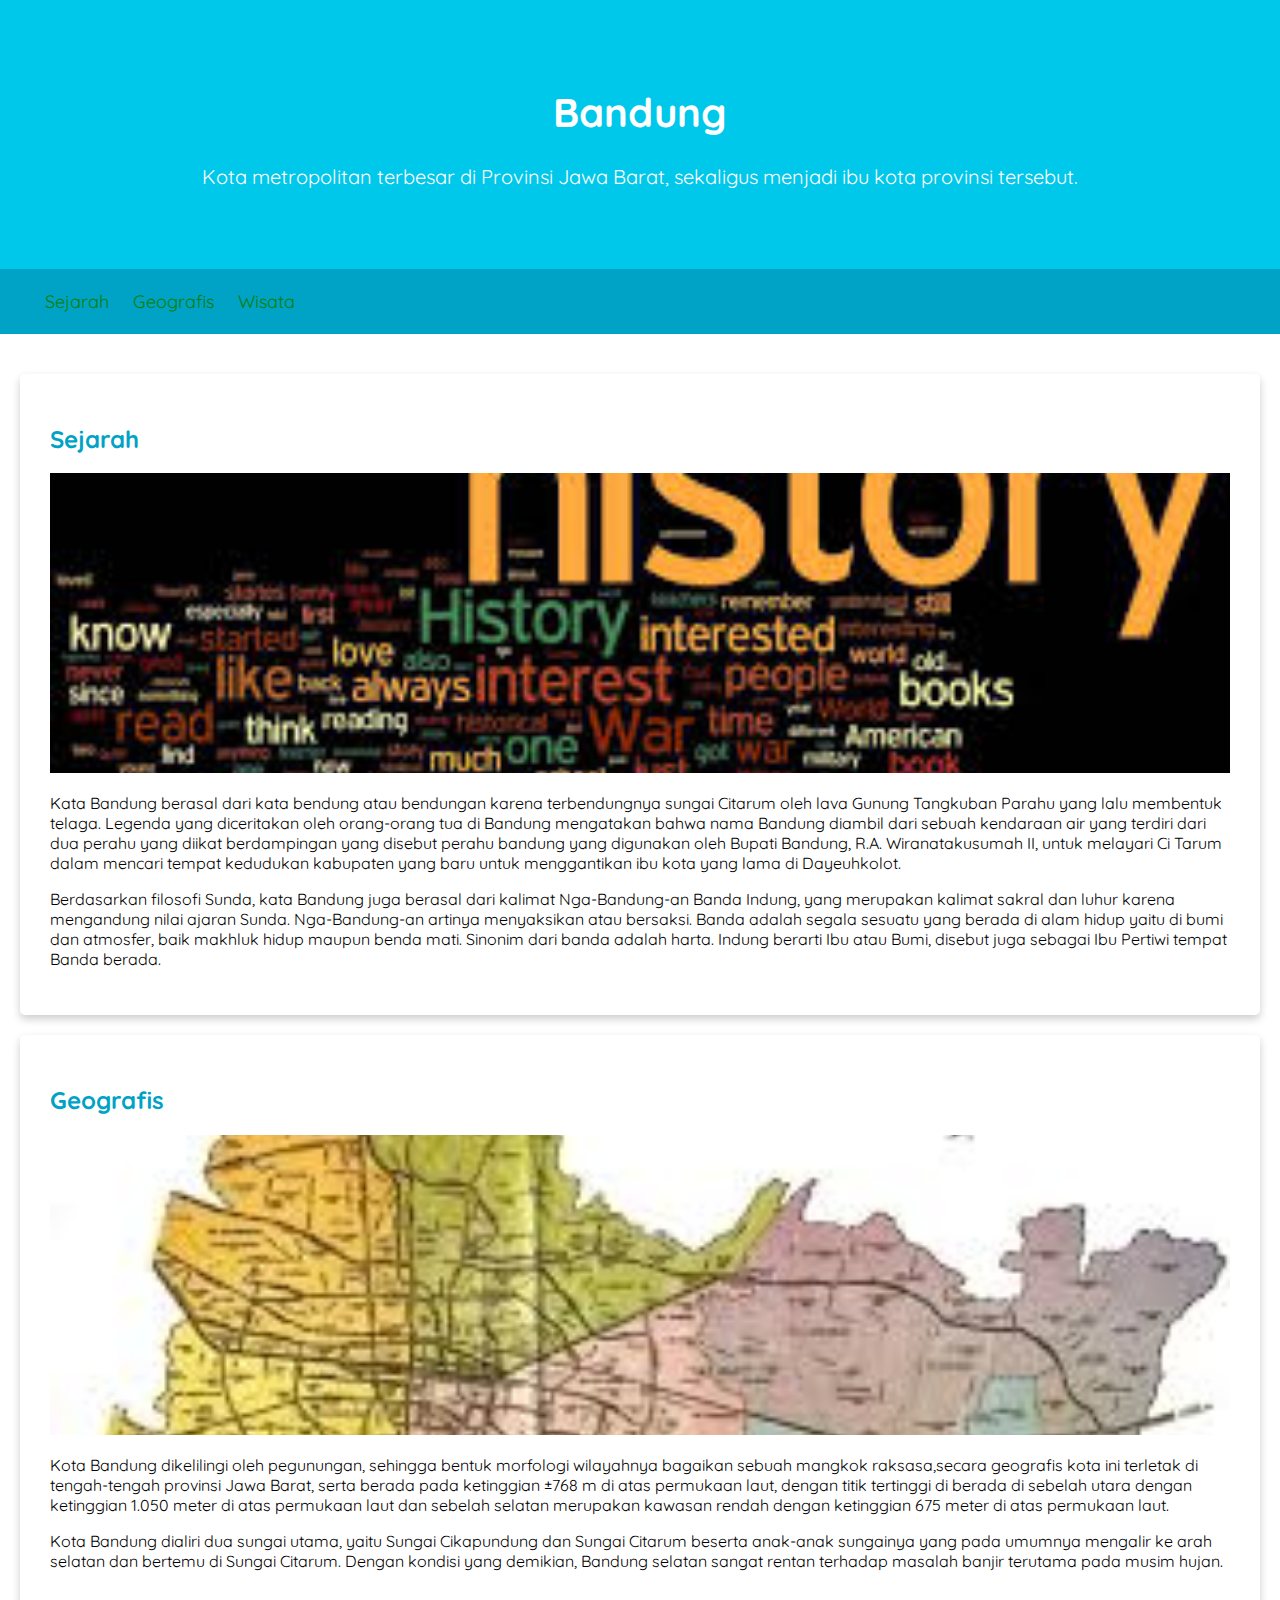
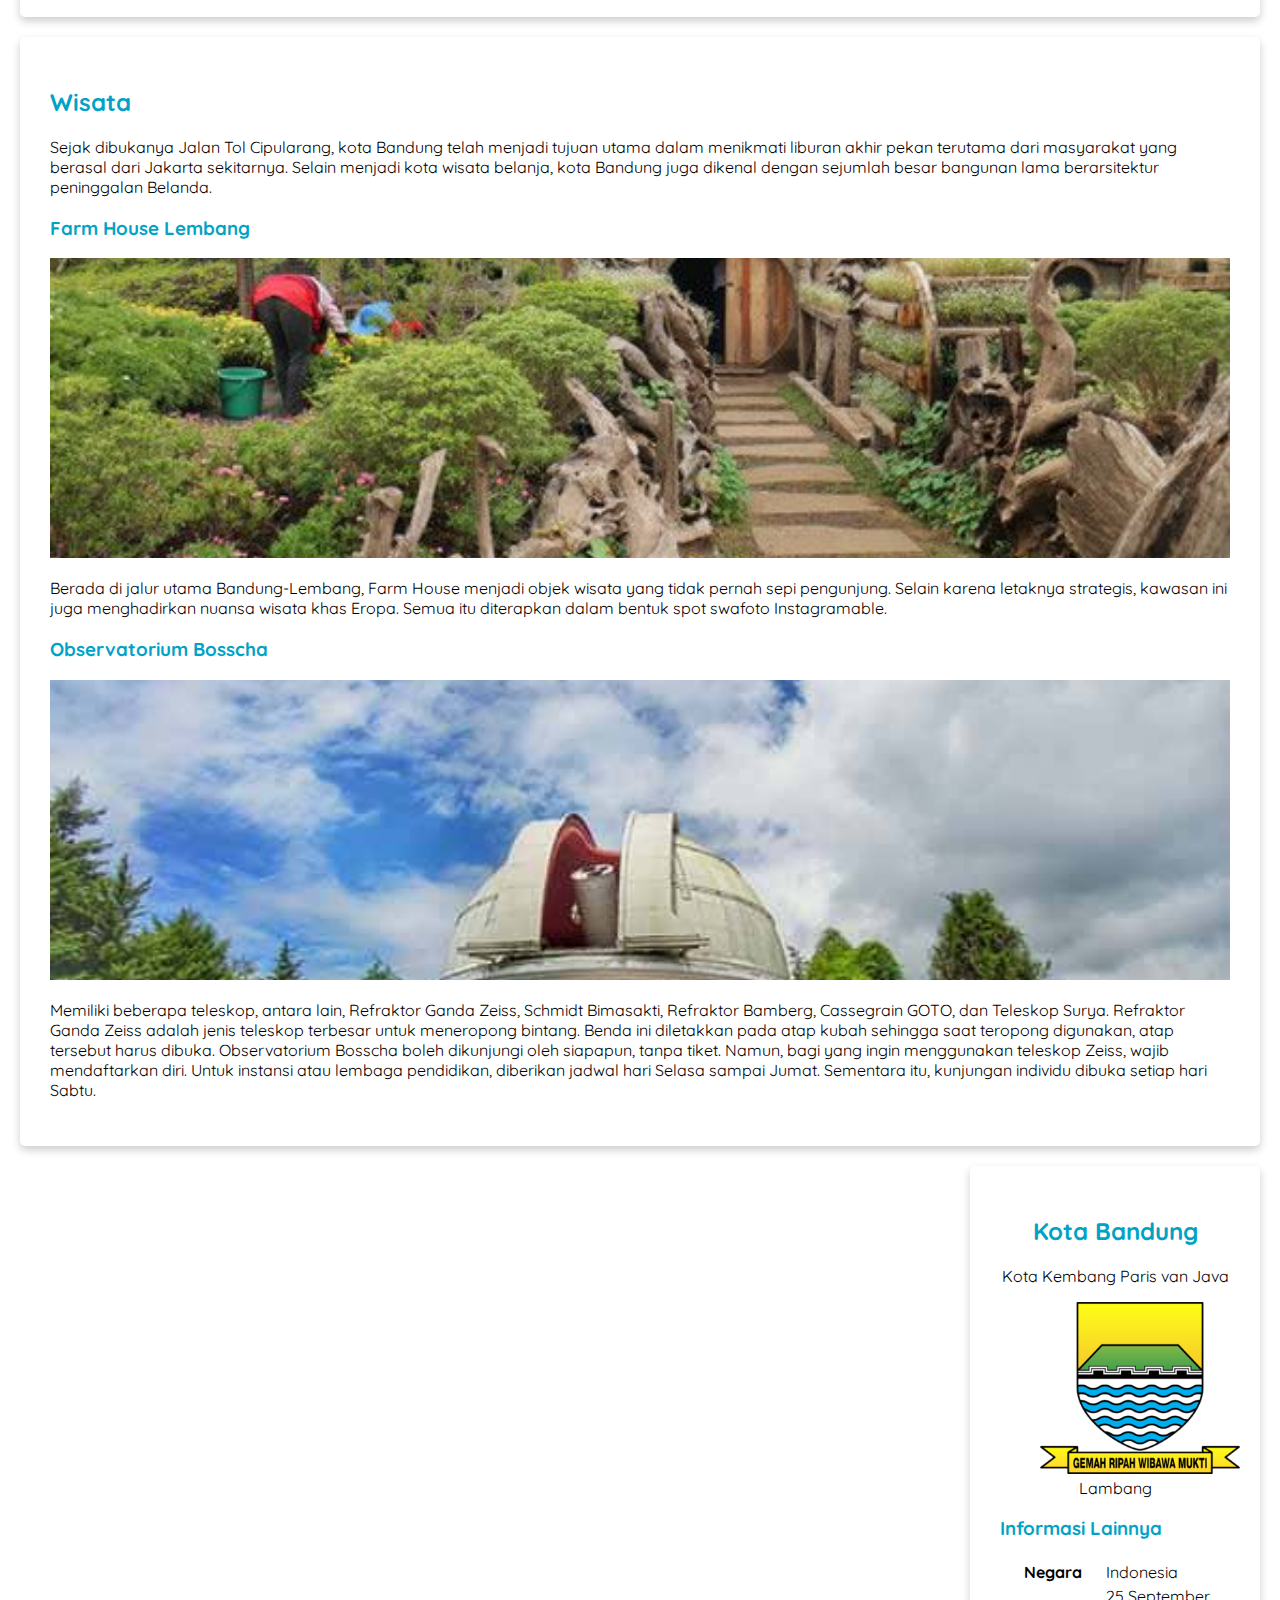
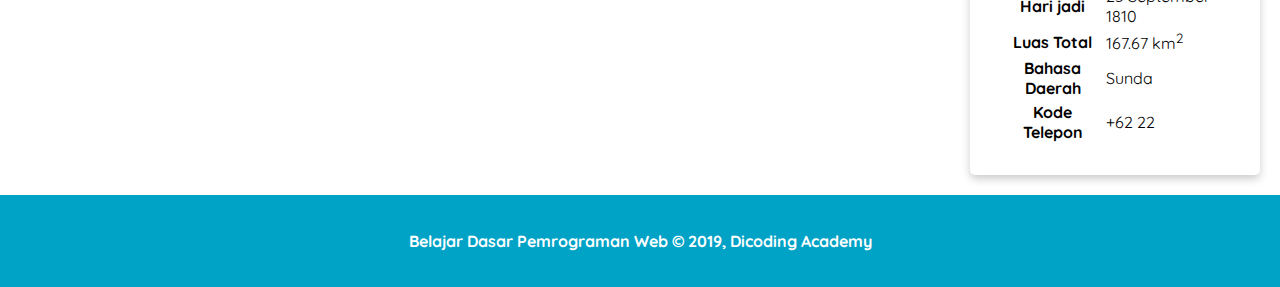
<file: index.html>
<!DOCTYPE html>
<html lang="en">
<head>
    <meta charset="UTF-8">
    <meta name="viewport" content="width=device-width, initial-scale=1.0">
    <!-- <link rel="stylesheet" href="https://stackpath.bootstrapcdn.com/bootstrap/4.3.1/css/bootstrap.min.css"> -->
    <link rel="stylesheet" href="assets/styles/style.css">
    <title>Index</title>
</head>
<body>

    <header>
        <div class="jumbotron">
            <h1>Bandung</h1>
            <p>Kota metropolitan terbesar di Provinsi Jawa Barat, sekaligus menjadi ibu kota provinsi tersebut.</p>
        </div>

        <nav>
            <ul>
                <li><a href="#sejarah">Sejarah</a></li>
                <li><a href="#geografis">Geografis</a></li>
                <li><a href="#wisata">Wisata</a></li>
            </ul>
        </nav>
        
    </header>


    <main>
        <div>
          <article class="card">
               <h2 id="sejarah">Sejarah</h2>
               <img src="assets/image/history.jpg" class="featured-image"  "sejarah">
               <p>Kata Bandung berasal dari kata bendung atau bendungan karena terbendungnya sungai Citarum oleh lava Gunung Tangkuban Parahu yang lalu membentuk telaga. Legenda yang diceritakan oleh orang-orang tua di Bandung mengatakan bahwa nama Bandung diambil dari sebuah kendaraan air yang terdiri dari dua perahu yang diikat berdampingan yang disebut perahu bandung yang digunakan oleh Bupati Bandung, R.A. Wiranatakusumah II, untuk melayari Ci Tarum dalam mencari tempat kedudukan kabupaten yang baru untuk menggantikan ibu kota yang lama di Dayeuhkolot. </p>
 
               <p>Berdasarkan filosofi Sunda, kata Bandung juga berasal dari kalimat Nga-Bandung-an Banda Indung, yang merupakan kalimat sakral dan luhur karena mengandung nilai ajaran Sunda. Nga-Bandung-an artinya menyaksikan atau bersaksi. Banda adalah segala sesuatu yang berada di alam hidup yaitu di bumi dan atmosfer, baik makhluk hidup maupun benda mati. Sinonim dari banda adalah harta. Indung berarti Ibu atau Bumi, disebut juga sebagai Ibu Pertiwi tempat Banda berada.</p>
           </article>
 
           <article class="card">
               <h2 id="geografis">Geografis</h2>
               <img src="assets/image/geografis.jpg" class="featured-image" alt="geografis">
               <p>Kota Bandung dikelilingi oleh pegunungan, sehingga bentuk morfologi wilayahnya bagaikan sebuah mangkok raksasa,secara geografis kota ini terletak di tengah-tengah provinsi Jawa Barat, serta berada pada ketinggian ±768 m di atas permukaan laut, dengan titik tertinggi di berada di sebelah utara dengan ketinggian 1.050 meter di atas permukaan laut dan sebelah selatan merupakan kawasan rendah dengan ketinggian 675 meter di atas permukaan laut.</p>
 
               <p>Kota Bandung dialiri dua sungai utama, yaitu Sungai Cikapundung dan Sungai Citarum beserta anak-anak sungainya yang pada umumnya mengalir ke arah selatan dan bertemu di Sungai Citarum. Dengan kondisi yang demikian, Bandung selatan sangat rentan terhadap masalah banjir terutama pada musim hujan.</p>
           </article>
 
           <article class="card">
               <h2 id="wisata">Wisata</h2>
               <p>Sejak dibukanya Jalan Tol Cipularang, kota Bandung telah menjadi tujuan utama dalam menikmati liburan akhir pekan terutama dari masyarakat yang berasal dari Jakarta sekitarnya. Selain menjadi kota wisata belanja, kota Bandung juga dikenal dengan sejumlah besar bangunan lama berarsitektur peninggalan Belanda.</p>
 
               <h3>Farm House Lembang</h3>
               <img src="assets/image/farm-house.jpg" class="featured-image" alt="farm house">
               <p>Berada di jalur utama Bandung-Lembang, Farm House menjadi objek wisata yang tidak pernah sepi pengunjung. Selain karena letaknya strategis, kawasan ini juga menghadirkan nuansa wisata khas Eropa. Semua itu diterapkan dalam bentuk spot swafoto Instagramable.</p>
 
               <h3>Observatorium Bosscha</h3>
               <img src="assets/image/bosscha.jpg" class="featured-image" alt="bosscha">
               <p>Memiliki beberapa teleskop, antara lain, Refraktor Ganda Zeiss, Schmidt Bimasakti, Refraktor Bamberg, Cassegrain GOTO, dan Teleskop Surya. Refraktor Ganda Zeiss adalah jenis teleskop terbesar untuk meneropong bintang. Benda ini diletakkan pada atap kubah sehingga saat teropong digunakan, atap tersebut harus dibuka. Observatorium Bosscha boleh dikunjungi oleh siapapun, tanpa tiket. Namun, bagi yang ingin menggunakan teleskop Zeiss, wajib mendaftarkan diri. Untuk instansi atau lembaga pendidikan, diberikan jadwal hari Selasa sampai Jumat. Sementara itu, kunjungan individu dibuka setiap hari Sabtu.</p>
           </article>
        </div>
  
        <aside>
            <article class="profile card">
                <header>
                    <h2>Kota Bandung</h2>
                    <p>Kota Kembang Paris van Java</p>
                    <figure>
                       <img src="assets/image/bandung-badge.png" class="profile">
                       <figcaption>Lambang</figcaption>
                     </figure>
                </header>
                <section>
                    <h3>Informasi Lainnya</h3>
                    <table>
                       <tr>
                          <th>Negara</th>
                          <td>Indonesia</td>
                       </tr>
                       <tr>
                          <th>Hari jadi</th>
                          <td>25 September 1810</td>
                       </tr>
                       <tr>
                          <th>Luas Total</th>
                          <td>167.67 km<sup>2</sup></td>
                       </tr>
                       <tr>
                          <th>Bahasa Daerah</th>
                          <td>Sunda</td>
                       </tr>
                          <tr>
                          <th>Kode Telepon</th>
                          <td>+62 22</td>
                       </tr>
                   </table>
                </section>
           </article>
        </aside>

    </main>    

<footer>
    <p>
        Belajar Dasar Pemrograman Web &#169; 2019, Dicoding Academy
    </p>
</footer>    
</body>
</html>
</file>
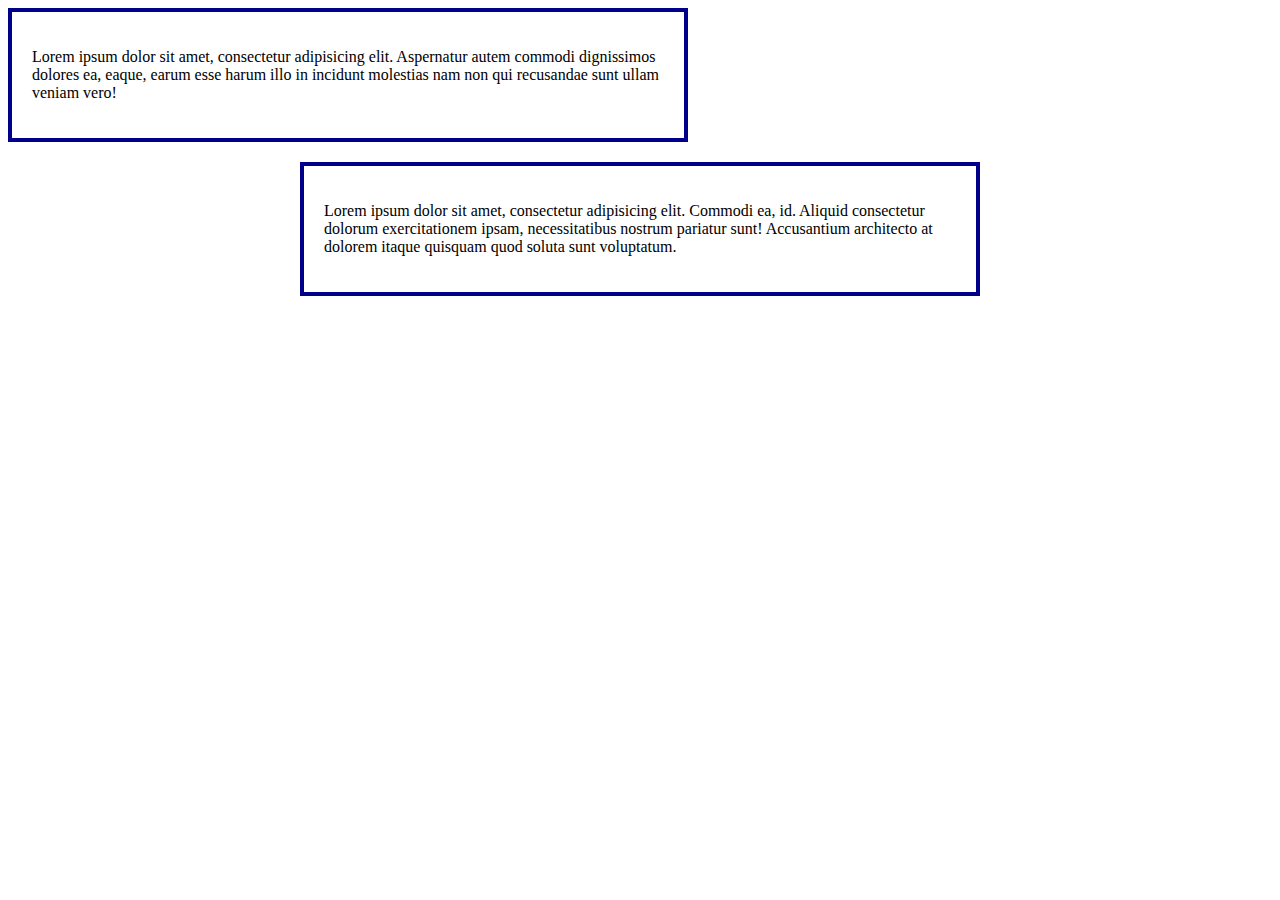
<file: border.html>
<!DOCTYPE html>
<html lang="en">
<head>
    <meta charset="UTF-8">
    <meta name="viewport" content="width=device-width, initial-scale=1.0">
    <title>Document</title>
    <!-- <link rel="stylesheet" href="assets/styles/style.css"> -->

    <style>
        .center {
            margin: 0 auto;
        }
        .box {
            width: 50%;
            border: 4px solid darkblue;
            padding: 20px;
            margin-bottom: 20px;
        }
    </style>    

</head>
<body>
    
    <div class="box">
        <p>Lorem ipsum dolor sit amet, consectetur adipisicing elit. Aspernatur autem commodi dignissimos dolores ea, eaque,
            earum esse harum illo in incidunt molestias nam non qui recusandae sunt ullam veniam vero!</p>
     </div>
     <div class="box center">
        <p>Lorem ipsum dolor sit amet, consectetur adipisicing elit. Commodi ea, id. Aliquid consectetur dolorum
            exercitationem ipsam, necessitatibus nostrum pariatur sunt! Accusantium architecto at dolorem itaque quisquam
            quod soluta sunt voluptatum.</p>
    
</body>
</html>
</file>
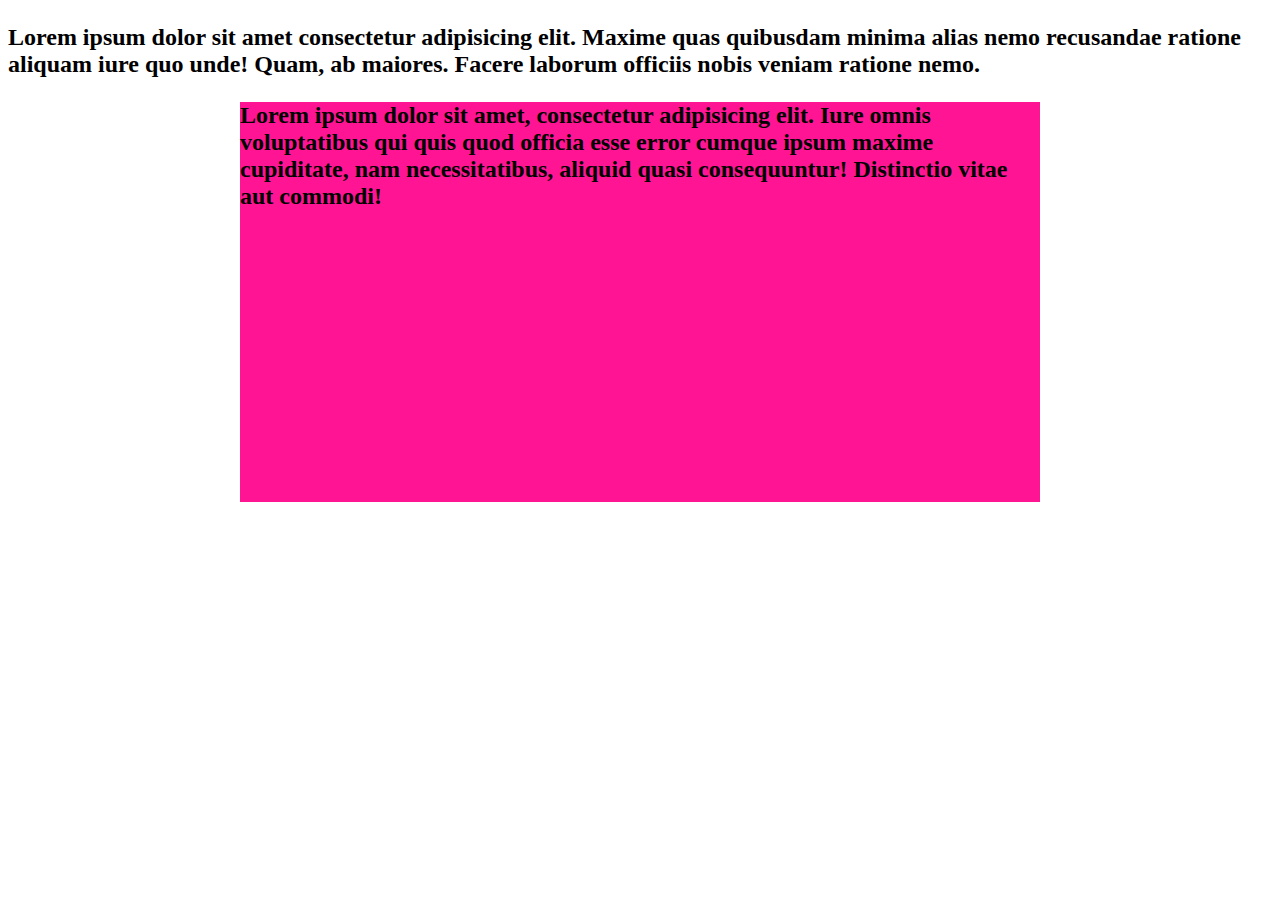
<file: boxmodel.html>
<!DOCTYPE html>
<html lang="en">
<head>
    <meta charset="UTF-8">
    <meta name="viewport" content="width=device-width, initial-scale=1.0">
    <title>Document</title>
</head>
<body>
    <!-- <style>
        .box {
            height: 300px;
            width: 300px;
            background-color: #11C5C6;
        }
        p {
            height: 75%;
            width: 75%;
            background-color: #FBDD1C;
        }
    </style> -->

    <style>
        .content {
            max-width: 800px;
            height: 400px;
            margin: 0 auto;
            background-color: deeppink;
        }

        p {
            font-size: 1.5em;
            font-weight: bold;
        }
    </style>


    <div class="box">
        <p>
            Lorem ipsum dolor sit amet consectetur adipisicing elit. Maxime quas quibusdam minima alias nemo recusandae ratione aliquam iure quo unde! Quam, ab maiores. Facere laborum officiis nobis veniam ratione nemo.
        </p>
    </div>

    <div class="content">
        <p>
            Lorem ipsum dolor sit amet, consectetur adipisicing elit. Iure omnis voluptatibus qui quis quod officia esse error cumque ipsum maxime cupiditate, nam necessitatibus, aliquid quasi consequuntur! Distinctio vitae aut commodi!
        </p>
    </div>
</body>
</html>
</file>
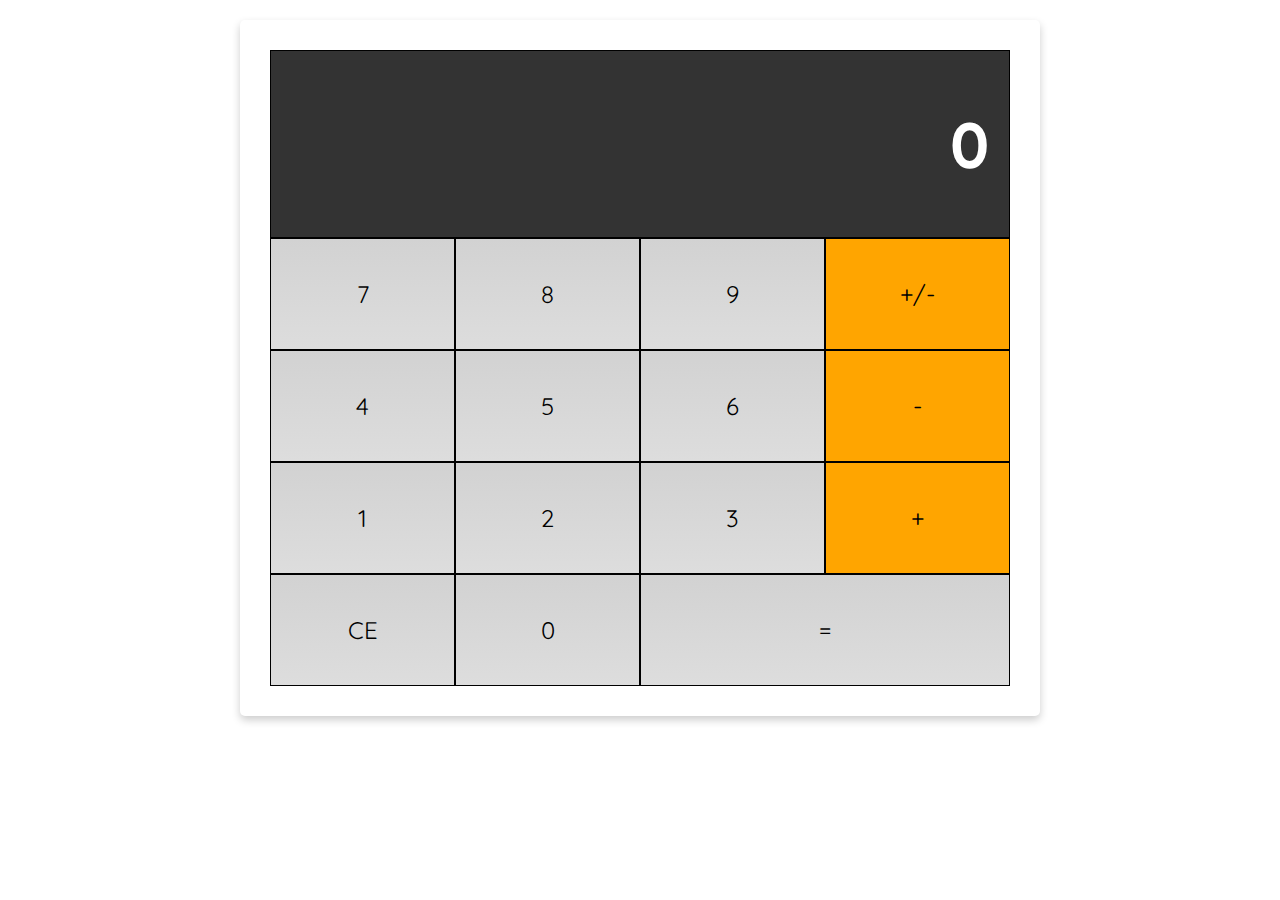
<file: calculator.html>
<!DOCTYPE html>
<html>
 
<head>
   <title>Web Calculator</title>
   <link rel="stylesheet" href="assets/styles/style.css">
   <meta name="viewport" content="width=device-width, initial-scale=1.0">
   <script src="kalkulator.js"></script>
</head>
 
<body>
   <div class="flex-container-column card">
       <div class="display">
           <h1 id="displayNumber">0</h1>
       </div>
       <div class="flex-container-row">
           <div class="button">7</div>
           <div class="button">8</div>
           <div class="button">9</div>
           <div class="button negative">+/-</div>
       </div>
       <div class="flex-container-row">
           <div class="button">4</div>
           <div class="button">5</div>
           <div class="button">6</div>
           <div class="button operator">-</div>
       </div>
       <div class="flex-container-row">
           <div class="button">1</div>
           <div class="button">2</div>
           <div class="button">3</div>
           <div class="button operator">+</div>
       </div>
       <div class="flex-container-row">
           <div class="button clear">CE</div>
           <div class="button">0</div>
           <div class="button double">=</div>
       </div>
   </div>
</body>
 
</html>
</file>
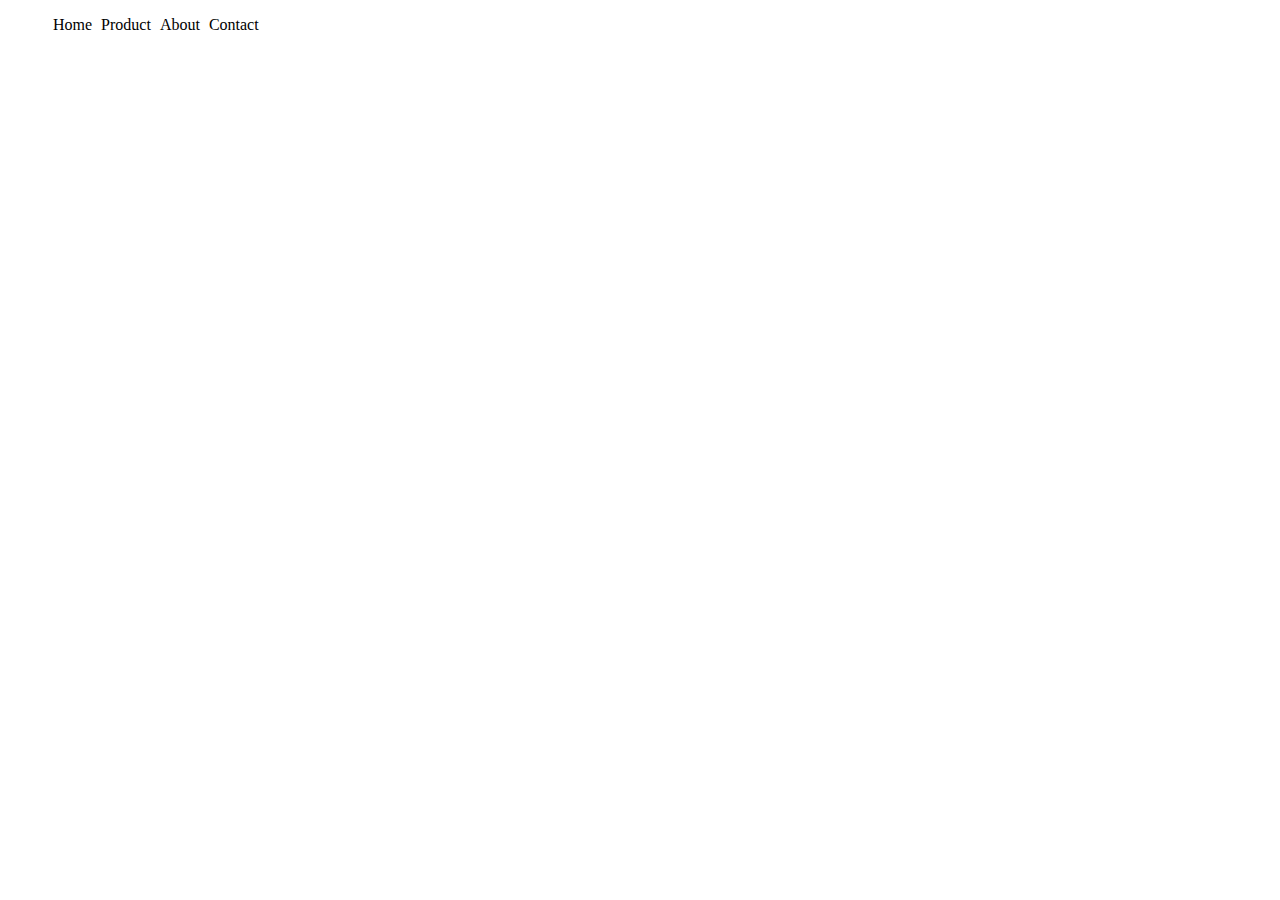
<file: display.html>
<!DOCTYPE html>
<html lang="en">
<head>
    <meta charset="UTF-8">
    <meta name="viewport" content="width=device-width, initial-scale=1.0">
    <title>Document</title>

    <style>
        li {
            display: inline-block;
  
            margin-left: 5px;
        }
    </style>
</head>

<body>
    
    <ul>
        <li>Home</li>
        <li>Product</li>
        <li>About</li>
        <li>Contact</li>
    </ul>

</body>
</html>
</file>
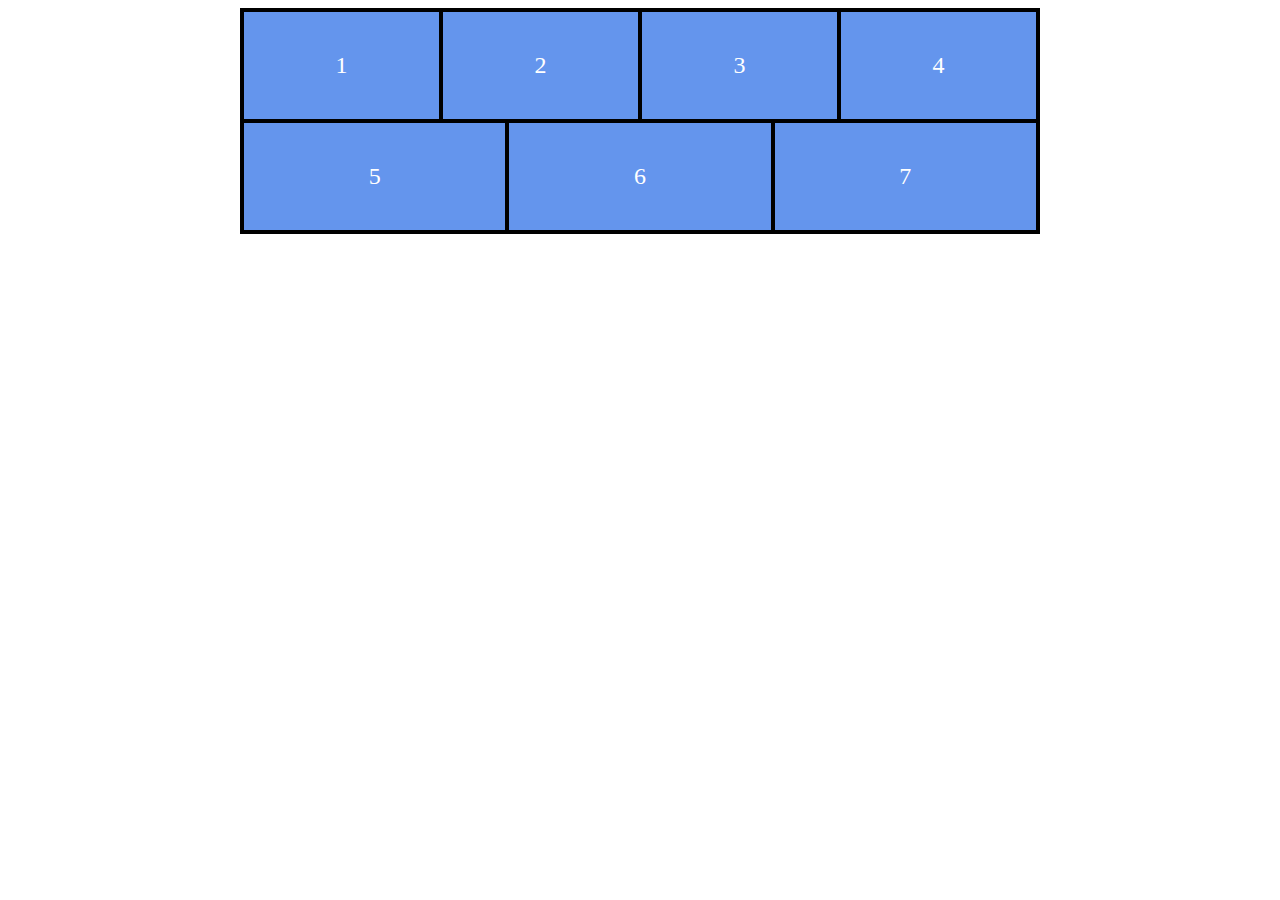
<file: flexbasis.html>
<!doctype html>
<html lang="en">
<head>
   <style>
       * {
           box-sizing: border-box;
       }
       .container {
           width: 800px;
           border: 2px solid black;
           margin: 0 auto;
       }
 
       .flex-column {
           display: flex;
           flex-direction: column;
       }
 
       .flex-row {
           display: flex;
           flex-direction: row;
           flex-grow: 1;
       }
 
       .box {
           flex-grow: 1;
           background-color: cornflowerblue;
           border: 2px solid black;
           padding: 40px;
           text-align: center;
           color: white;
           font-size: 1.5em;
       }
   </style>
</head>
<body>
<div class="container">
   <div class="flex-column">
       <div class="flex-row">
           <div class="box">1</div>
           <div class="box">2</div>
           <div class="box">3</div>
           <div class="box">4</div>
       </div>
       <div class="flex-row">
           <div class="box">5</div>
           <div class="box">6</div>
           <div class="box">7</div>
       </div>
   </div>
</div>
</body>
</html>
</file>
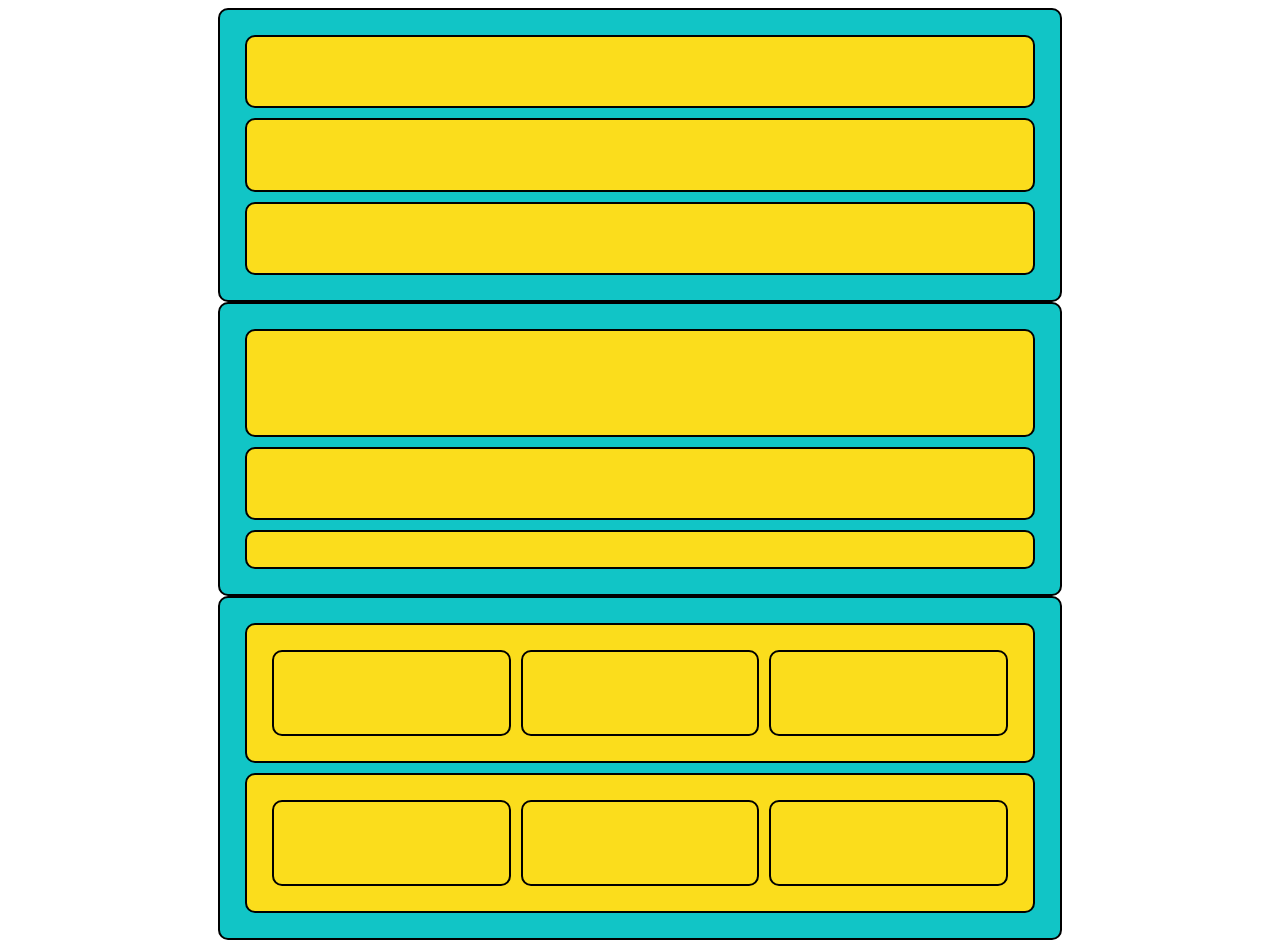
<file: flexbox.html>
<!DOCTYPE html>
<html lang="en">
<head>
    <meta charset="UTF-8">
    <meta name="viewport" content="width=device-width, initial-scale=1.0">
    <title>Document</title>

    <style>
        .container {
            display: flex;
            flex-direction: column;
            /* Properti lainnya */
            width: 800px;
            height: 250px;
            background-color: #11C5C6;
            border: 2px solid black;
            padding: 20px;
            border-radius: 10px;
            margin: 0 auto;
        }

        .flex-row {
           display: flex;
           flex-direction: row;
           flex-grow: 1;
 
           /* properti lainnya */
           padding: 20px;
           margin: 5px;
           background-color: #FBDD1C;
           border: 2px solid black;
           border-radius: 10px;
       }

       .flex-column {
           display: flex;
           flex-direction: column;
 
           /* properti lainnya */
           width: 800px;
           height: 300px;
           padding: 20px;
           margin: 0 auto;
           border: 2px solid black;
           border-radius: 10px;
           background-color: #11C5C6;
       }

        .box {
            flex-grow: 1;
  
            /* properti lainnya */
            background-color: #FBDD1C;
            margin: 5px;
            border: 2px solid black;
            border-radius: 10px;
        }

        .first {
           flex-grow: 3;
       }
       .second {
           flex-grow: 2;
       }
 
       .third {
           flex-grow: 1;
       }
    </style>
    
</head>
<body>
    
    <div class="container">
        <div class="box"></div>
        <div class="box"></div>
        <div class="box"></div>
    </div>

    <div class="container">
        <div class="box first"></div>
        <div class="box second"></div>
        <div class="box third"></div>
    </div>

    <div class="flex-column">
        <div class="flex-row">
            <div class="box"></div>
            <div class="box"></div>
            <div class="box"></div>
        </div>
        <div class="flex-row">
            <div class="box"></div>
            <div class="box"></div>
            <div class="box"></div>
        </div>    
    </div>        

</body>
</html>
</file>
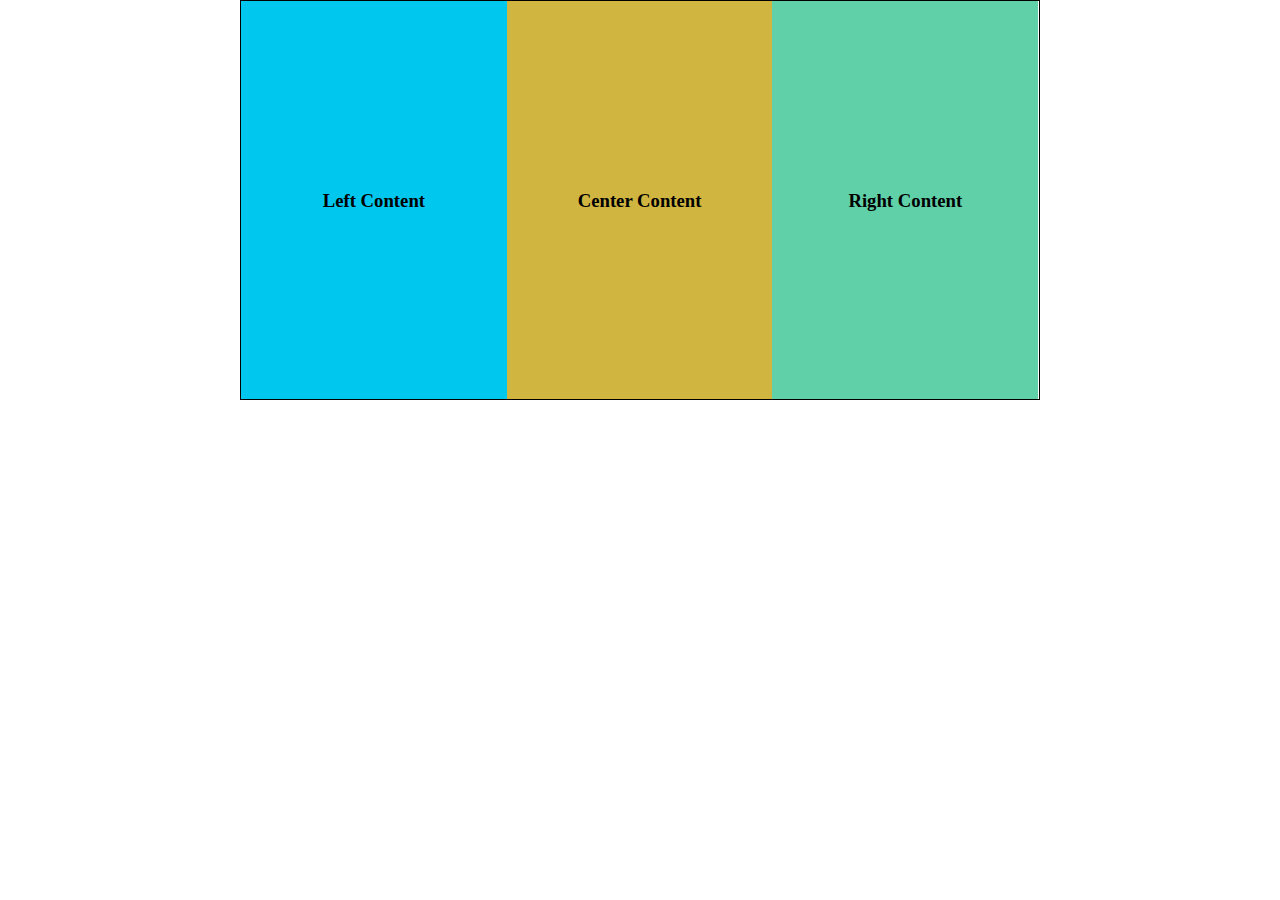
<file: leftcenterright.html>
<!doctype html>
<html lang="en">
<head>
   <style>
       * {
           /* digunakan untuk menghapus seluruh padding dan margin standar yang diberikan browser pada elemen */
           margin: 0;
           padding: 0;
 
           /* Menggunakan border-box dalam perhitungan dimensi box-nya */
           box-sizing: border-box;
       }
 
       .container {
           width: 800px;
           height: 400px;
           border: 1px solid black;
           margin: 0 auto;
       }
 
       .left-content {
           text-align: center;
           line-height: 400px;
           width: 33.3%;
           height: 100%;
           background-color: #00c7ed;
           float: left;
       }
 
       .center-content {
           text-align: center;
           line-height: 400px;
           width: 33.3%;
           height: 100%;
           background-color: #d0b541;
           float: left;
       }
 
       .right-content {
           text-align: center;
           line-height: 400px;
           width: 33.3%;
           height: 100%;
           background-color: #60d0a8;
           float: left;
       }
   </style>
</head>
<body>
<div class="container">
   <div class="left-content">
       <h3>Left Content</h3>
   </div>
   <div class="center-content">
       <h3>Center Content</h3>
   </div>
   <div class="right-content">
       <h3>Right Content</h3>
   </div>
</div>
</body>
</html>
</file>
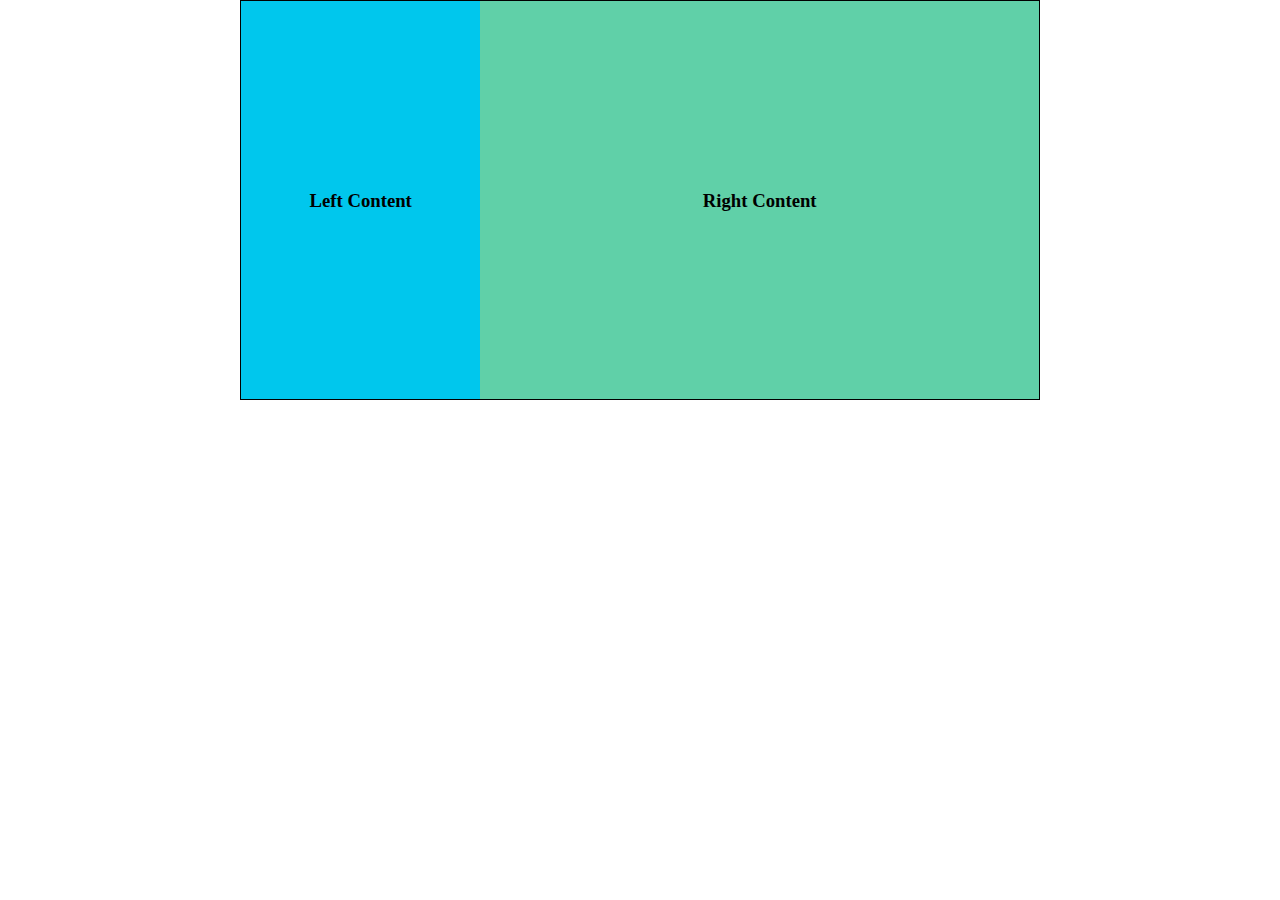
<file: leftright.html>
<!doctype html>
<html lang="en">
<head>
   <style>
       * {
           /* digunakan untuk menghapus seluruh padding dan margin standar yang diberikan browser pada elemen */
           margin: 0;
           padding: 0;
 
           /* Menggunakan border-box dalam perhitungan dimensi box-nya */
           box-sizing: border-box;
       }
 
       .container {
           width: 800px;
           height: 400px;
           border: 1px solid black;
           margin: 0 auto;
       }
 
       .left-content {
           text-align: center;
           line-height: 400px;
           width: 30%;
           height: 100%;
           background-color: #00c7ed;
 
           /* digunakan untuk memindahkan posisi elemen ke sisi kiri container */
           float: left;
       }
 
       .right-content {
           text-align: center;
           line-height: 400px;
           width: 70%;
           height: 100%;
           background-color: #60d0a8;
 
           /* digunakan untuk memindahkan posisi elemen ke sisi kanan container */
           float: right;
       }
   </style>
</head>
<body>
<div class="container">
   <div class="left-content">
       <h3>Left Content</h3>
   </div>
   <div class="right-content">
       <h3>Right Content</h3>
   </div>
</div>
</body>
</html>
</file>
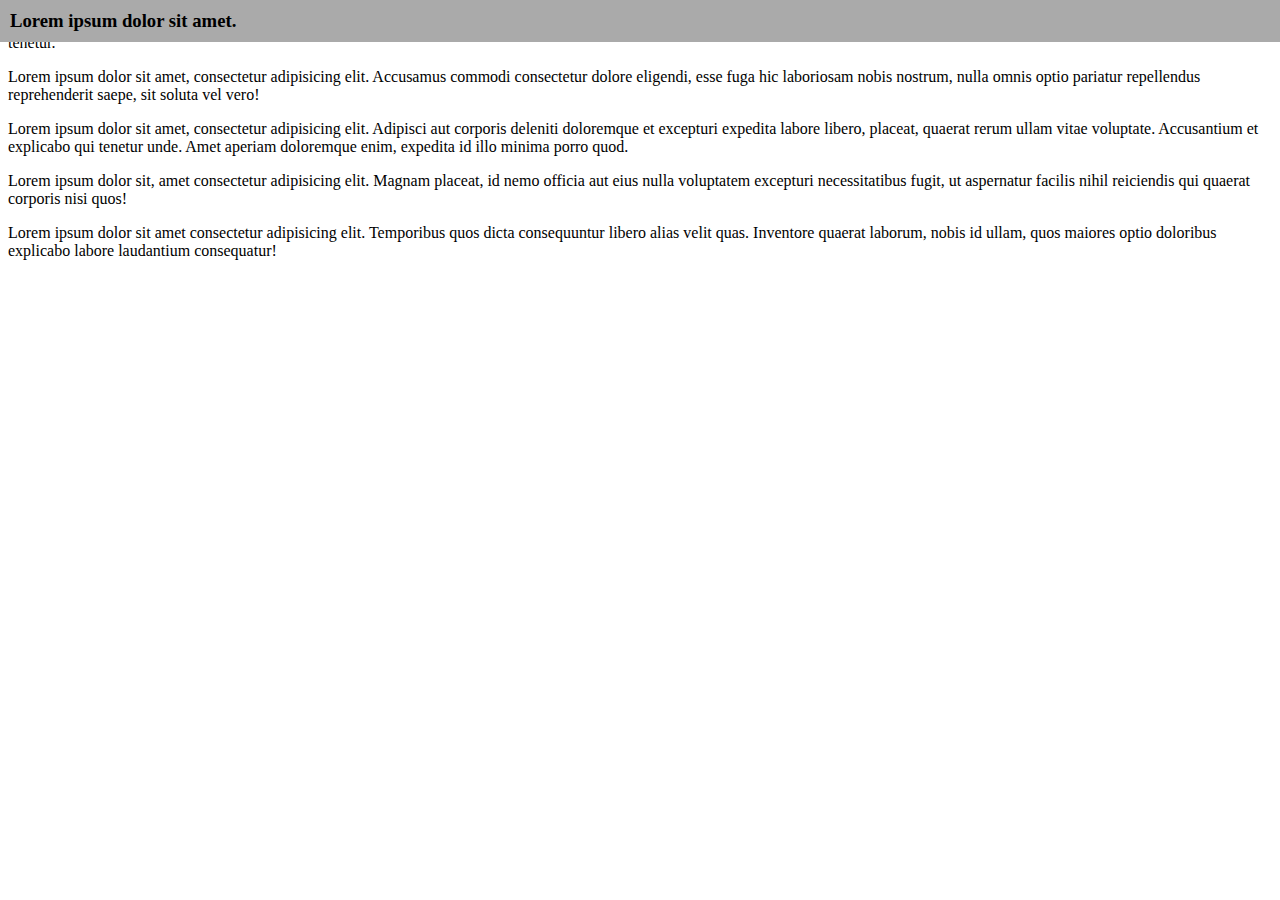
<file: normalflow.html>
<!DOCTYPE html>
<html lang="en">
<head>
    <meta charset="UTF-8">
    <meta name="viewport" content="width=device-width, initial-scale=1.0">
    <title>Document</title>

    <!-- <style>
        /* h1 {
            background-color: #aaaaaa;
            padding: 30px;
        } */
  
        p {
            width: 450px;
        }

        /* .relative
        {
            position: relative;
            top: 10px;
            left: 100px;
        } */

        .absolute
        {
            position: absolute;
            top: 0;
            left: 500px;
        }
    </style>     -->

    <!-- <style>
        .parent {
            position: relative; 
            /* jika ini tidak ada maka yang berada pada class parent 
            akan tetap pada tempatnya dengan menghiraukan posisi */

            width: 500px;
            margin: 0 auto;
            border: 4px solid black;
            padding: 20px;
        }
        h1 {
            width: 250px;
        }
        .absolute {
            position: absolute;
            top: 0;
            left: 50px;
        }
    </style> -->

    <style>
        h3 {
            padding: 10px;
            background-color: #aaaaaa;
            margin: 0;
            width: 100%;
        }
  
        .fixed {
            position: fixed;
            top: 0;
            left: 0;
        }
    </style>    
    
</head>
<body>
    

 <!-- <h1 class="absolute">Lorem ipsum dolor sit amet.</h1>
 <p>Lorem ipsum dolor sit amet, consectetur adipisicing elit. Accusantium iusto non optio vel voluptas? Assumenda
    blanditiis consequatur doloribus porro quasi similique vero voluptatibus. Adipisci, tenetur.</p>
 <p>Lorem ipsum dolor sit amet, consectetur adipisicing elit. Accusamus commodi consectetur dolore eligendi, esse fuga
    hic laboriosam nobis nostrum, nulla omnis optio pariatur repellendus reprehenderit saepe, sit soluta vel vero!</p>
 <p class="relative">Lorem ipsum dolor sit amet, consectetur adipisicing elit. Adipisci aut corporis deleniti doloremque et excepturi
    expedita labore libero, placeat, quaerat rerum ullam vitae voluptate. Accusantium et explicabo qui tenetur unde.
    Amet aperiam doloremque enim, expedita id illo minima porro quod.</p> -->

<!-- <div class="parent">
 <h1 class="absolute">Lorem ipsum dolor sit amet.</h1>
 <p>Lorem ipsum dolor sit amet, consectetur adipisicing elit. Accusantium iusto non optio vel voluptas? Assumenda
    blanditiis consequatur doloribus porro quasi similique vero voluptatibus. Adipisci, tenetur.</p>
 <p>Lorem ipsum dolor sit amet, consectetur adipisicing elit. Accusamus commodi consectetur dolore eligendi, esse fuga
    hic laboriosam nobis nostrum, nulla omnis optio pariatur repellendus reprehenderit saepe, sit soluta vel vero!</p>
 <p class="relative">Lorem ipsum dolor sit amet, consectetur adipisicing elit. Adipisci aut corporis deleniti doloremque et excepturi
    expedita labore libero, placeat, quaerat rerum ullam vitae voluptate. Accusantium et explicabo qui tenetur unde.
    Amet aperiam doloremque enim, expedita id illo minima porro quod.</p> -->
    


<h3 class="fixed">Lorem ipsum dolor sit amet.</h3>
<p>Lorem ipsum dolor sit amet, consectetur adipisicing elit. Accusantium iusto non optio vel voluptas? Assumenda
    blanditiis consequatur doloribus porro quasi similique vero voluptatibus. Adipisci, tenetur.</p>
<p>Lorem ipsum dolor sit amet, consectetur adipisicing elit. Accusamus commodi consectetur dolore eligendi, esse fuga
    hic laboriosam nobis nostrum, nulla omnis optio pariatur repellendus reprehenderit saepe, sit soluta vel vero!</p>
<p>Lorem ipsum dolor sit amet, consectetur adipisicing elit. Adipisci aut corporis deleniti doloremque et excepturi
    expedita labore libero, placeat, quaerat rerum ullam vitae voluptate. Accusantium et explicabo qui tenetur unde.
    Amet aperiam doloremque enim, expedita id illo minima porro quod.</p>  

<p>
    Lorem ipsum dolor sit, amet consectetur adipisicing elit. Magnam placeat, id nemo officia aut eius nulla voluptatem excepturi necessitatibus fugit, ut aspernatur facilis nihil reiciendis qui quaerat corporis nisi quos!
</p>

<p>
    Lorem ipsum dolor sit amet consectetur adipisicing elit. Temporibus quos dicta consequuntur libero alias velit quas. Inventore quaerat laborum, nobis id ullam, quos maiores optio doloribus explicabo labore laudantium consequatur!
</p>


    
</body>
</html>
</file>
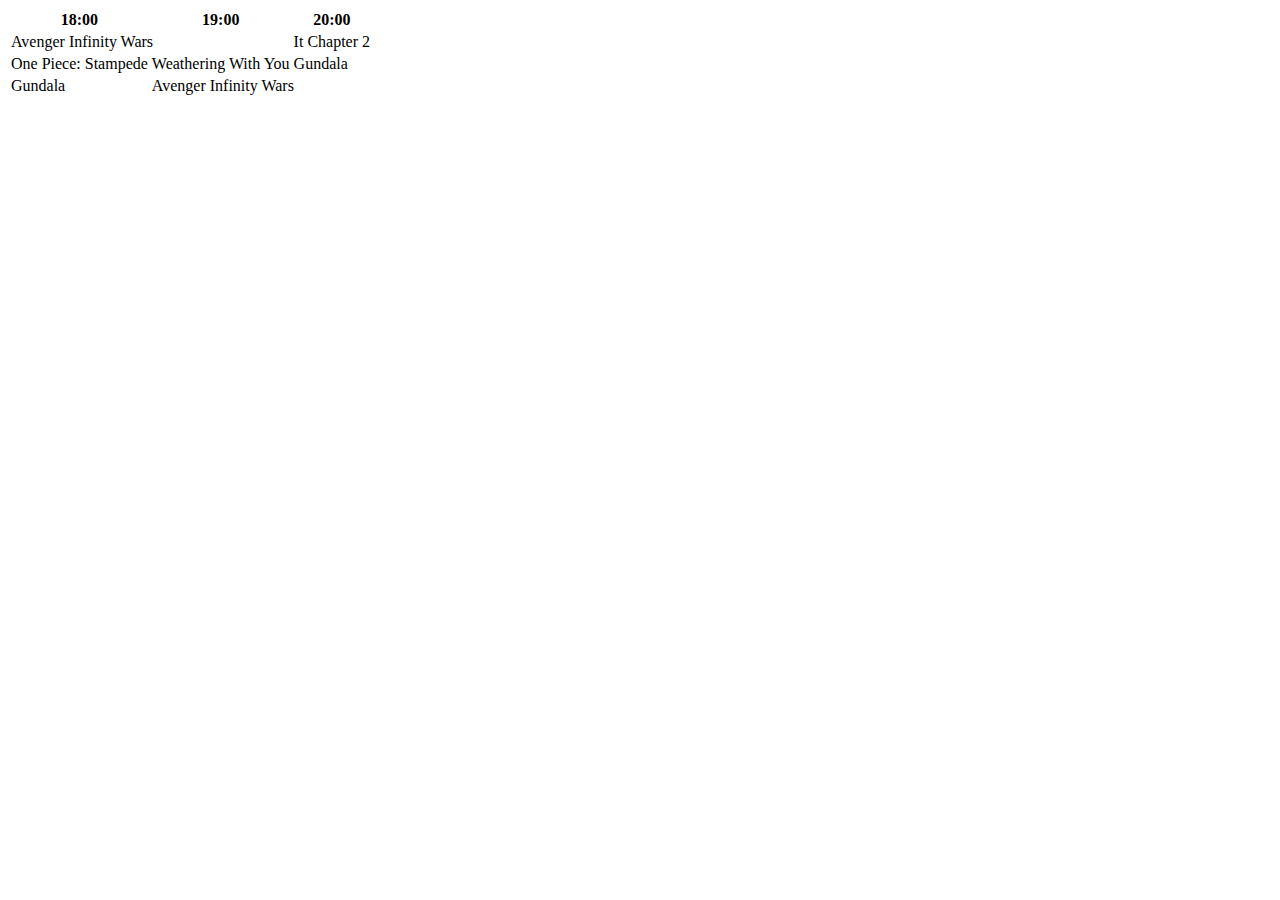
<file: table.html>
<!DOCTYPE html>
<html lang="en">
<head>
    <meta charset="UTF-8">
    <meta name="viewport" content="width=device-width, initial-scale=1.0">
    <title>Tabel</title>
</head>
<body>
    <table>
        <tr>
            <th>18:00</th>
            <th>19:00</th>
            <th>20:00</th>
        </tr>
        <tr>
            <td colspan="2">Avenger Infinity Wars</td>
            <td>It Chapter 2</td>
        </tr>
        <tr>
            <td>One Piece: Stampede</td>
            <td>Weathering With You</td>
            <td>Gundala</td>
        </tr>
        <tr>
            <td>Gundala</td>
            <td colspan="2">Avenger Infinity Wars</td>
        </tr>
     </table>
</body>
</html>
</file>
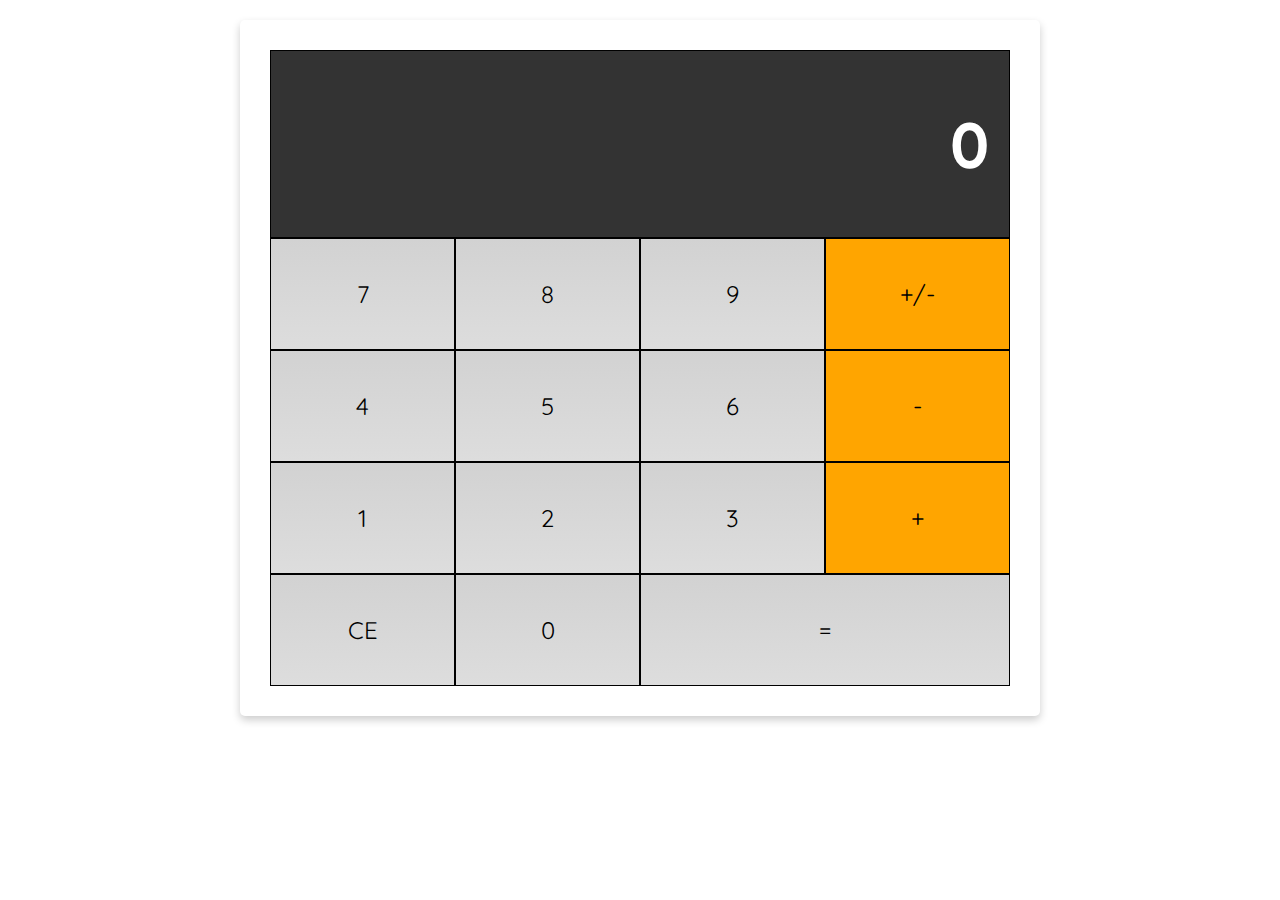
<file: webcalculator.html>
<!DOCTYPE html>
<html>
 
<head>
   <title>Web Calculator</title>
   <link rel="stylesheet" href="assets/styles/style.css">
   <meta name="viewport" content="width=device-width, initial-scale=1.0">
   <script src="assets/calculator.js"></script>
</head>
 
<body>
   <div class="flex-container-column card">
       <div class="display">
           <h1 id="displayNumber">0</h1>
       </div>
       <div class="flex-container-row">
           <div class="button">7</div>
           <div class="button">8</div>
           <div class="button">9</div>
           <div class="button negative">+/-</div>
       </div>
       <div class="flex-container-row">
           <div class="button">4</div>
           <div class="button">5</div>
           <div class="button">6</div>
           <div class="button operator">-</div>
       </div>
       <div class="flex-container-row">
           <div class="button">1</div>
           <div class="button">2</div>
           <div class="button">3</div>
           <div class="button operator">+</div>
       </div>
       <div class="flex-container-row">
           <div class="button clear">CE</div>
           <div class="button">0</div>
           <div class="button double">=</div>
       </div>
   </div>
</body>
 
</html>
</file>
<file: assets/styles/style.css>
/* import font dari google */
@import url('https://fonts.googleapis.com/css?family=Quicksand:400,700&display=swap');

body
{
    font-family: 'Quicksand',sans-serif;    
    margin: 0;
    padding: 0;

}

main
{
    padding: 20px;
    overflow: auto;
}

h2
{
    color: #00a2c6;
}

h3
{
    color: #00a2c6;
}

footer
{
    padding: 10px;
    color: white;
    background-color: #00a2c6;
}

a:link
{
    color: green;
}

a:visited
{
    color: blueviolet;
}

a:hover
{
    color: brown;
}

a:active
{
    color: black;
}

a
{
    text-decoration: none;
}

nav a:hover
{
    font-weight: bold;
}

.profile header
{
    text-align: center;
}

footer
{
    padding: 20px;
    color: white;
    background-color: #00a2c6;
    text-align: center;
    font-weight: bold   ;
}

.box {
    border-top-style: solid;
    border-right-style: dotted;
    border-bottom-style: groove;
    border-left-style: double;
  
    border-width: 4px;
    border-color: red;
    width: 200px;
    height: 50px;
 }

.featured-image
{
     width: 100%;
     max-height: 300px;
     object-fit: cover;
     object-position: center;
}

.profile img
{
    width: 200px;
}

. 
{
    box-shadow: 0 4px 8px 0 rgba(0, 0, 0, 0.2);
    border-radius: 5px;
    padding: 20px;
    margin-top: 20px;
}

.jumbotron
{
    font-size: 20px;
    padding: 60px;
    background-color: #00c8eb;
    text-align: center;
    color: white;
}

nav li
{
    display: inline;
    list-style-type: none;
    margin-right: 20px;
}

nav
{
    background-color: #00a2c6;
    padding: 5px;
    position: sticky;
    top: 0;
}

nav a
{
    font-size: 18px;
    font-weight: 400;
    /* text-decoration: none; */
    color: white;
}

#content
{
    float: left;
    width: 75%;

}

aside
{
    float: right;
    width: 25%;
    padding-left: 20px;
}


main
{
    padding: 20px;
    overflow: auto;
}

*
{
    box-sizing: border-box;
}


header
{
    display: inline;
}

.flex-container-column {
    display: flex;
    flex-direction: column;
 
    /* properti pendukung */
    max-width: 800px;
    margin: 0 auto;
    text-align: right;
 }

 .flex-container-row {
    display: flex;
 }

 .button {
    flex-basis: 25%;
   
    /* properti pendukung */
    font-size: 1.5em;
    text-align: center;
    padding: 40px;
    border: 1px solid black;
    background: -webkit-linear-gradient(top, #d2d2d2, #ddd);
    cursor: pointer;
 }

 .double {
    flex-basis: 50%;
 }

 .display {
    color: white;
    width: 100%;
    padding: 10px 20px;
    background-color: #333333;
    border: 1px solid black;
    font-size: 2em;
 }

 .operator,
.negative,
.equals {
   background: orange;
}


.card {
    box-shadow: 0 4px 8px 0 rgba(0, 0, 0, 0.2);
    border-radius: 5px;
    padding: 30px;
    margin-top: 20px;
 }


 .button:hover {
    font-weight: bold;
 }

 @media screen and (max-width: 513px) {
    .button {
        padding: 10px;
    }
 }
</file>
